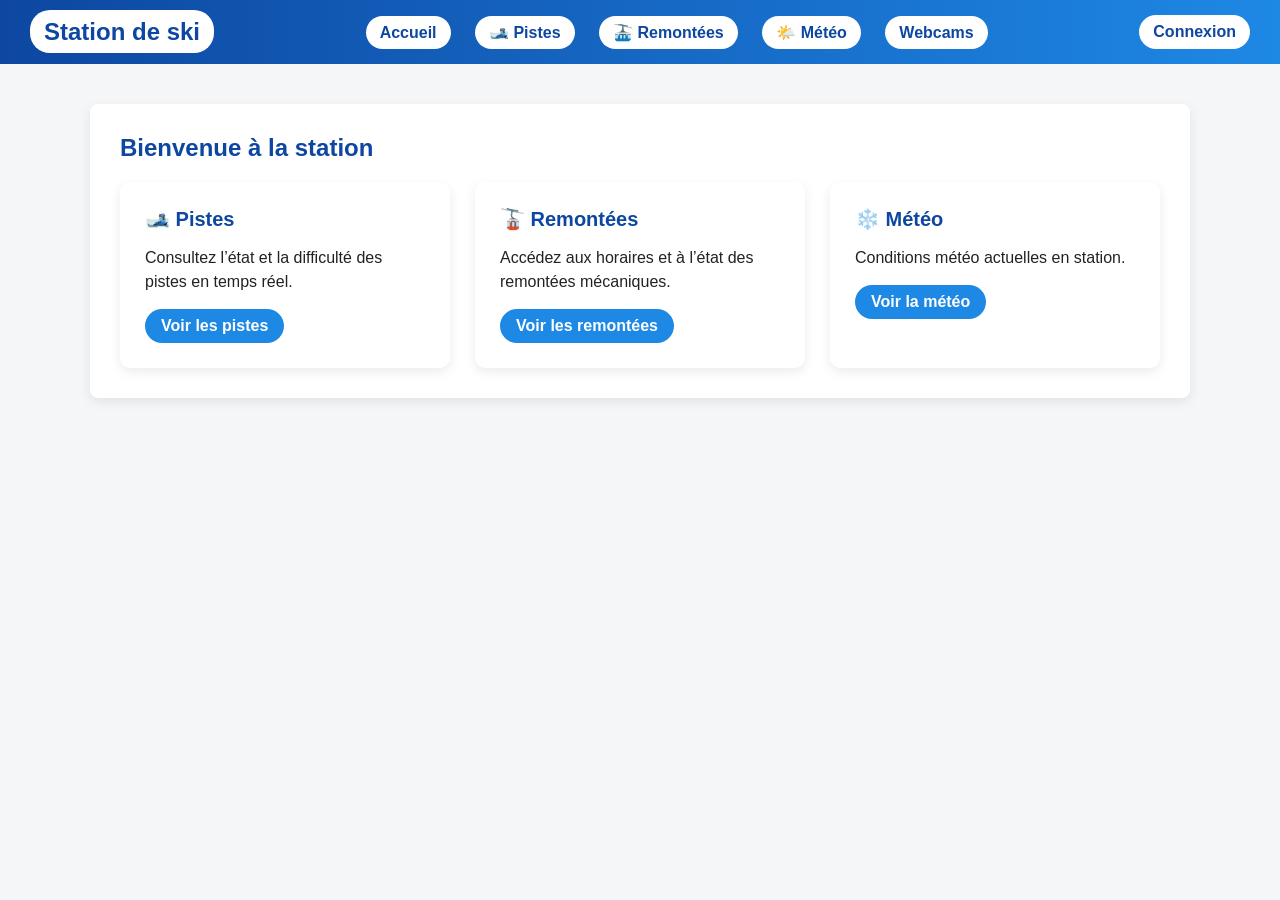
<file: VIALLET/WEB/V1.5/index.html>
<!DOCTYPE html>
<html lang="fr">
<head>
<meta charset="UTF-8">
<title>Station de ski</title>
<link rel="stylesheet" href="style.css">

<style>
.cards {
  display: grid;
  grid-template-columns: repeat(auto-fit, minmax(250px, 1fr));
  gap: 25px;
}

.card {
  background: white;
  padding: 25px;
  border-radius: 10px;
  box-shadow: 0 4px 12px rgba(0,0,0,0.08);
  display: flex;
  flex-direction: column;
  gap: 15px;
}

.card h3 {
  color: var(--bleu-fonce);
  font-size: 20px;
}

.card p {
  line-height: 1.5;
}

.card a {
  align-self: flex-start;
  background: var(--bleu);
  color: white;
  padding: 8px 16px;
  border-radius: 20px;
  text-decoration: none;
  font-weight: 600;
}

.card a:hover {
  background: var(--bleu-fonce);
}
</style>
</head>

<body>

<header>
<h1><a href="index.html" class="logo">Station de ski</a></h1>
  <nav>
    <a href="index.html">Accueil</a>
    <a href="pistes.php">🎿 Pistes</a>
    <a href="remontes.php">🚠 Remontées</a>
    <a href="meteo.php">🌤️ Météo</a>
    <a href="webcams.php">Webcams</a>
  </nav>
  <a href="login.php">Connexion</a>
</header>

<main>
  <h2>Bienvenue à la station</h2>

  <div class="cards">
    <div class="card">
      <h3>🎿 Pistes</h3>
      <p>Consultez l’état et la difficulté des pistes en temps réel.</p>
      <a href="pistes.html">Voir les pistes</a>
    </div>

    <div class="card">
      <h3>🚡 Remontées</h3>
      <p>Accédez aux horaires et à l’état des remontées mécaniques.</p>
      <a href="remontes.html">Voir les remontées</a>
    </div>

    <div class="card">
      <h3>❄️ Météo</h3>
      <p>Conditions météo actuelles en station.</p>
      <a href="meteo.html">Voir la météo</a>
    </div>
  </div>
</main>

</body>
</html>
</file>
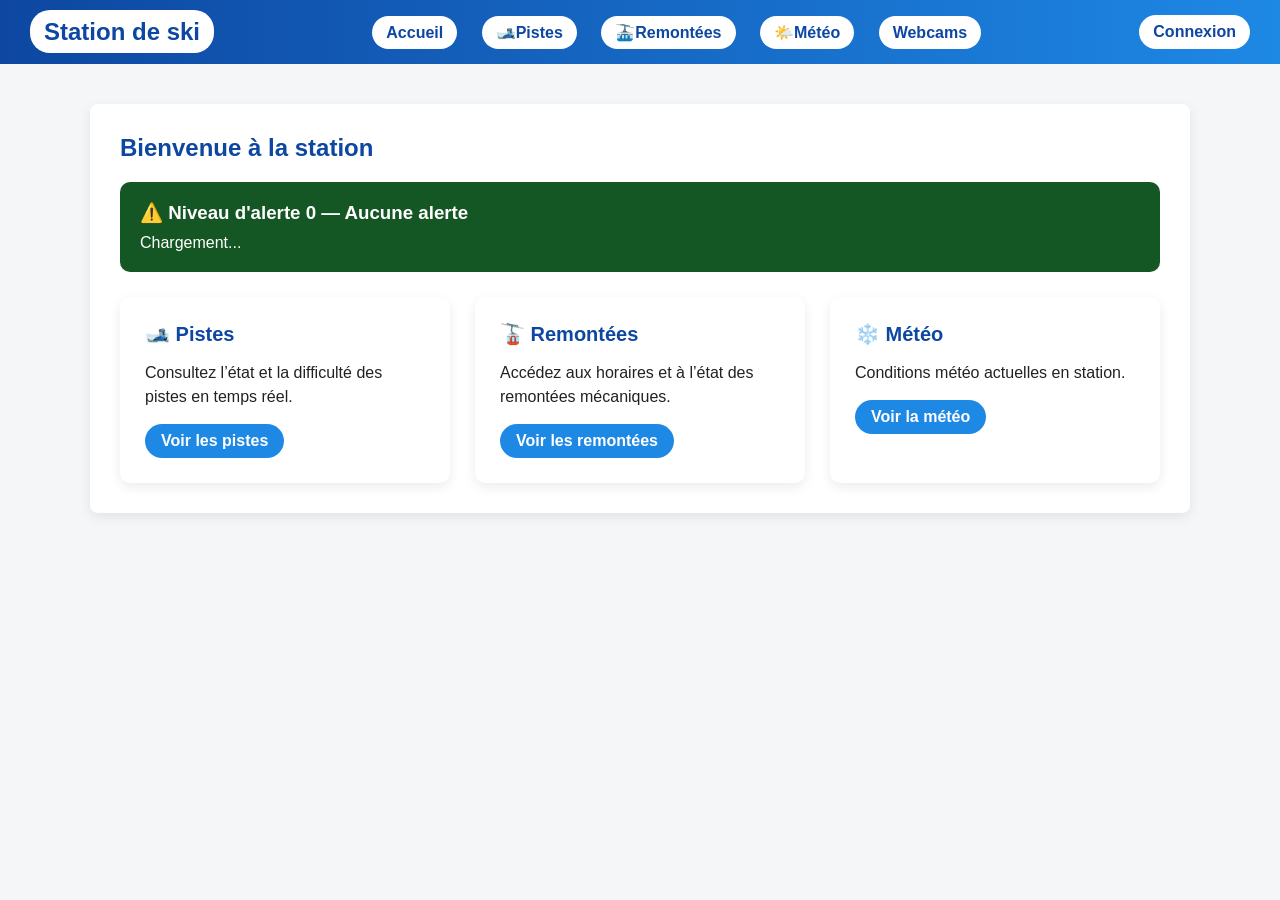
<file: VIALLET/WEB/V2/index.html>
<!DOCTYPE html>
<html lang="fr">
<head>
<meta charset="UTF-8">
<title>Station de ski</title>
<link rel="icon" type="image/x-icon" href="favicon.svg">
<link rel="stylesheet" href="page_accueil/style.css">
</head>
<body>

<header>
<h1><a href="index.html" class="logo">Station de ski</a></h1>
<nav>
<a href="index.html">Accueil</a>
<a href="/pistes/pistes.html">🎿Pistes</a>
<a href="/remontes/remontes.html">🚠Remontées</a>
<a href="/meteo/meteo.html">🌤️Météo</a>
<a href="/page_webcams/CameraIP.html">Webcams</a>
</nav>
<a href="page_login/connexion.php">Connexion</a>
</header>

<main>
<h2>Bienvenue à la station</h2>

<div id="alerte-box" class="alert-card alert-0">
    <h3>⚠️ Niveau d'alerte <span id="alerte-niveau">0 — Aucune alerte</span></h3>
    <p class="alert-message" id="alerte-message">Chargement...</p>
</div>

<div class="cards">
<div class="card">
<h3>🎿 Pistes</h3>
<p>Consultez l’état et la difficulté des pistes en temps réel.</p>
<a href="/pistes/pistes.html">Voir les pistes</a>
</div>

<div class="card">
<h3>🚡 Remontées</h3>
<p>Accédez aux horaires et à l’état des remontées mécaniques.</p>
<a href="/remontes/remontes.html">Voir les remontées</a>
</div>

<div class="card">
<h3>❄️ Météo</h3>
<p>Conditions météo actuelles en station.</p>
<a href="/meteo/meteo.html">Voir la météo</a>
</div>
</div>
</main>

<script src="page_accueil/alerte.js"></script>

</body>
</html>
</file>
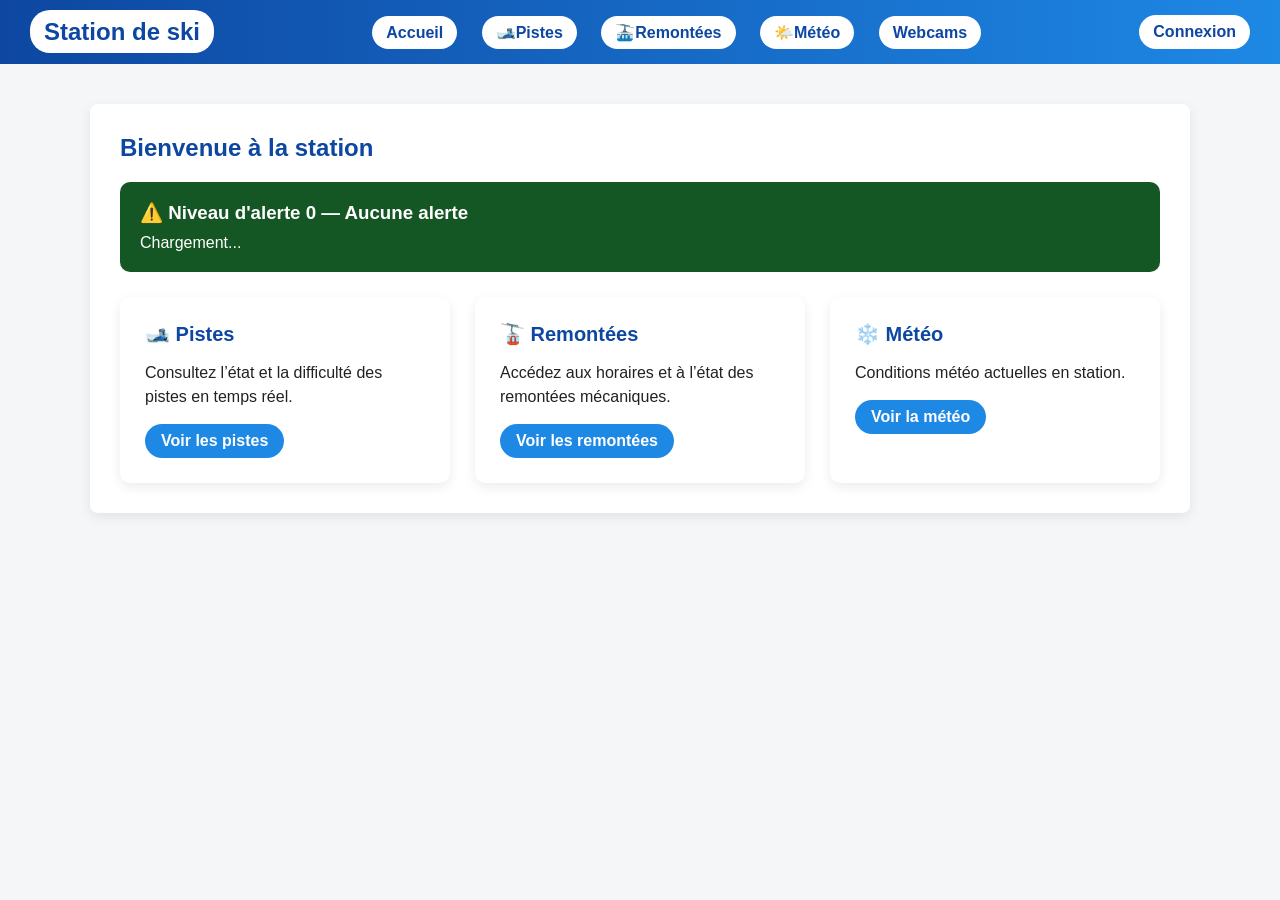
<file: VIALLET/WEB/V2/indx1.html>
<!DOCTYPE html>
<html lang="fr">
<head>
<meta charset="UTF-8">
<title>Station de ski</title>
<link rel="icon" type="image/x-icon" href="favicon.svg">
<link rel="stylesheet" href="page_accueil/style.css">
</head>
<body>

<header>
<h1><a href="indx1.html" class="logo">Station de ski</a></h1>
<nav>
<a href="indx1.html">Accueil</a>
<a href="/test/pistes/pistes.html">🎿Pistes</a>
<a href="/test/remontes/remontes.html">🚠Remontées</a>
<a href="/test/meteo/meteo.html">🌤️Météo</a>
<a href="/test/page_webcams/CameraIP.html">Webcams</a>
</nav>
<a href="page_login/connexion.php">Connexion</a>
</header>

<main>
<h2>Bienvenue à la station</h2>

<div id="alerte-box" class="alert-card alert-0">
    <h3>⚠️ Niveau d'alerte <span id="alerte-niveau">0 — Aucune alerte</span></h3>
    <p class="alert-message" id="alerte-message">Chargement...</p>
</div>

<div class="cards">
<div class="card">
<h3>🎿 Pistes</h3>
<p>Consultez l’état et la difficulté des pistes en temps réel.</p>
<a href="pistes.html">Voir les pistes</a>
</div>

<div class="card">
<h3>🚡 Remontées</h3>
<p>Accédez aux horaires et à l’état des remontées mécaniques.</p>
<a href="remontes.html">Voir les remontées</a>
</div>

<div class="card">
<h3>❄️ Météo</h3>
<p>Conditions météo actuelles en station.</p>
<a href="meteo.html">Voir la météo</a>
</div>
</div>
</main>

<script src="page_accueil/alerte.js"></script>

</body>
</html>
</file>
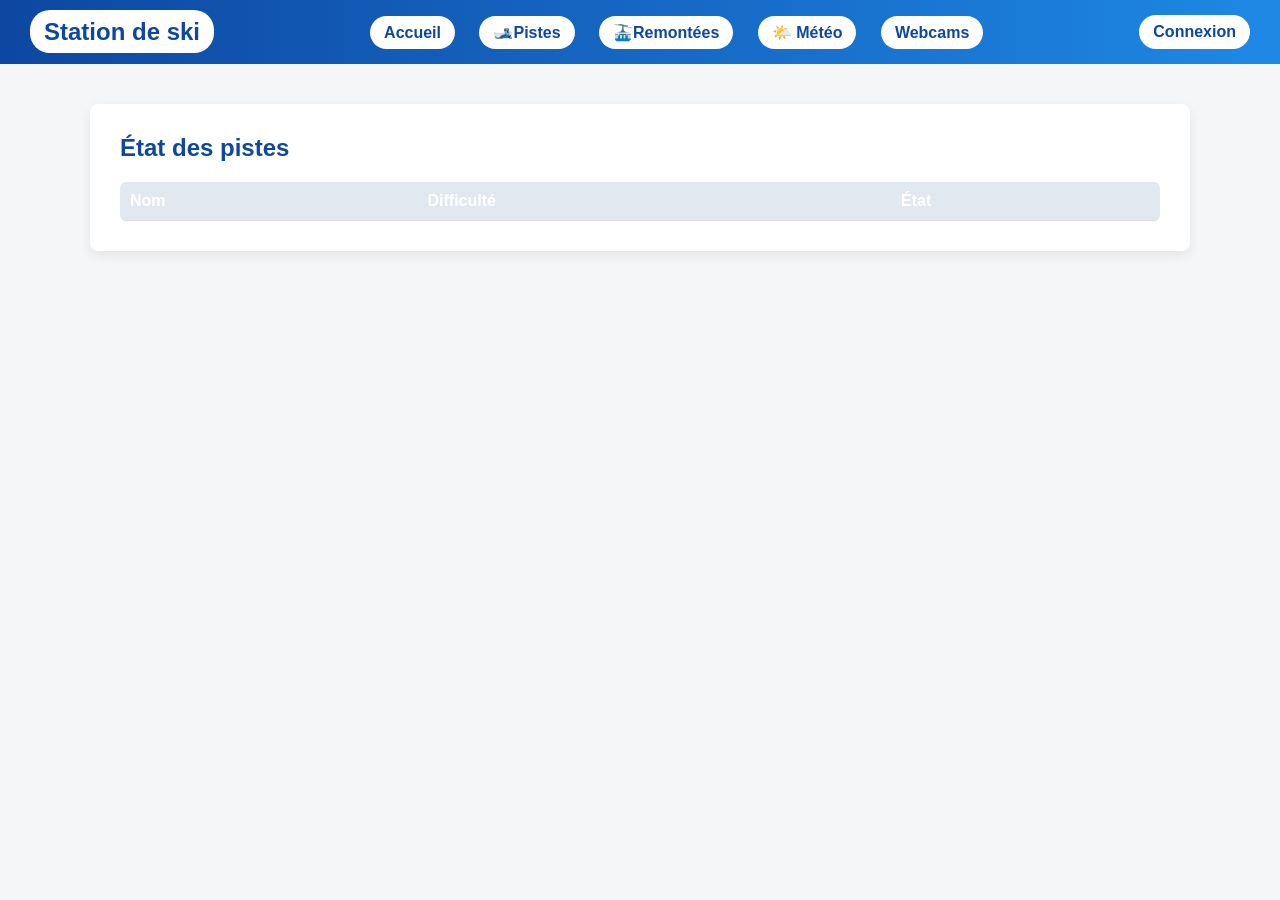
<file: VIALLET/WEB/V2.5/pistes/pistes.html>
<!DOCTYPE html>
<html lang="fr">
<head>
<meta charset="UTF-8">
<title>Pistes</title>
<link rel="icon" type="image/x-icon" href="favicon.svg">
<link rel="stylesheet" href="style.css">
<style>

</style>
</head>

<body>
<header>
  <h1><a href="../index.html" class="logo">Station de ski</a></h1>
  <nav>
    <a href="../index.html">Accueil</a>
    <a href="../pistes/pistes.html">🎿Pistes</a>
    <a href="../remontes/remontes.html">🚠Remontées</a>
    <a href="../meteo/meteo.html">🌤️ Météo</a>
    <a href="webcams.html">Webcams</a>
  </nav>
  <a href="../page_login/connexion.php">Connexion</a>
</header>

<main>
  <h2>État des pistes</h2>

  <table>
    <thead>
      <tr>
        <th>Nom</th>
        <th>Difficulté</th>
        <th>État</th>
      </tr>
    </thead>
    <tbody id="pistes-body">
      <!-- rempli dynamiquement par JS -->
    </tbody>
  </table>
</main>

<!-- JS externe -->
<script src="pistes.js"></script>
</body>
</html>
</file>
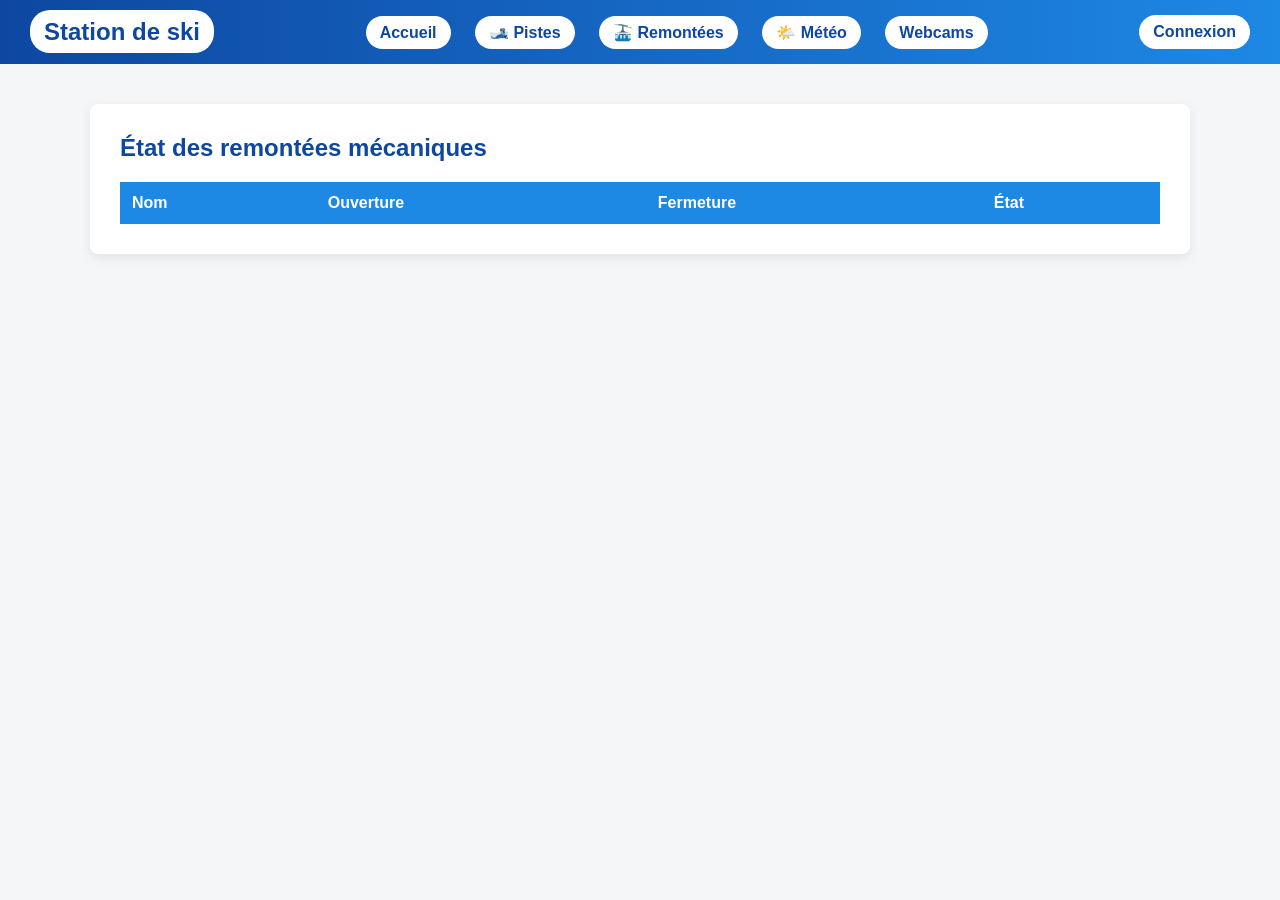
<file: VIALLET/WEB/V2.5/remontes/remontes.html>
<!DOCTYPE html>
<html lang="fr">
<head>
<meta charset="UTF-8">
<title>Remontées mécaniques</title>
<link rel="icon" type="image/x-icon" href="favicon.svg">
<link rel="stylesheet" href="style.css">
</head>

<body>
<header>
    <h1><a href="../index.html" class="logo">Station de ski</a></h1>
    <nav>
        <a href="../index.html">Accueil</a>
        <a href="../pistes/pistes.html">🎿 Pistes</a>
        <a href="remontes.html">🚠 Remontées</a>
        <a href="../meteo/meteo.html">🌤️ Météo</a>
        <a href="webcams.html">Webcams</a>
    </nav>
    <a href="../page_login/connexion.php">Connexion</a>
</header>
<main>
    <h2>État des remontées mécaniques</h2>
    <table>
        <thead>
            <tr>
                <th>Nom</th>
                <th>Ouverture</th>
                <th>Fermeture</th>
                <th>État</th>
            </tr>
        </thead>
        <tbody id="remontees-body">
            <!-- Rempli dynamiquement -->
        </tbody>
    </table>
</main>

<!-- Lien vers le JS externe -->
<script src="remontes.js"></script>
</body>
</html>
</file>
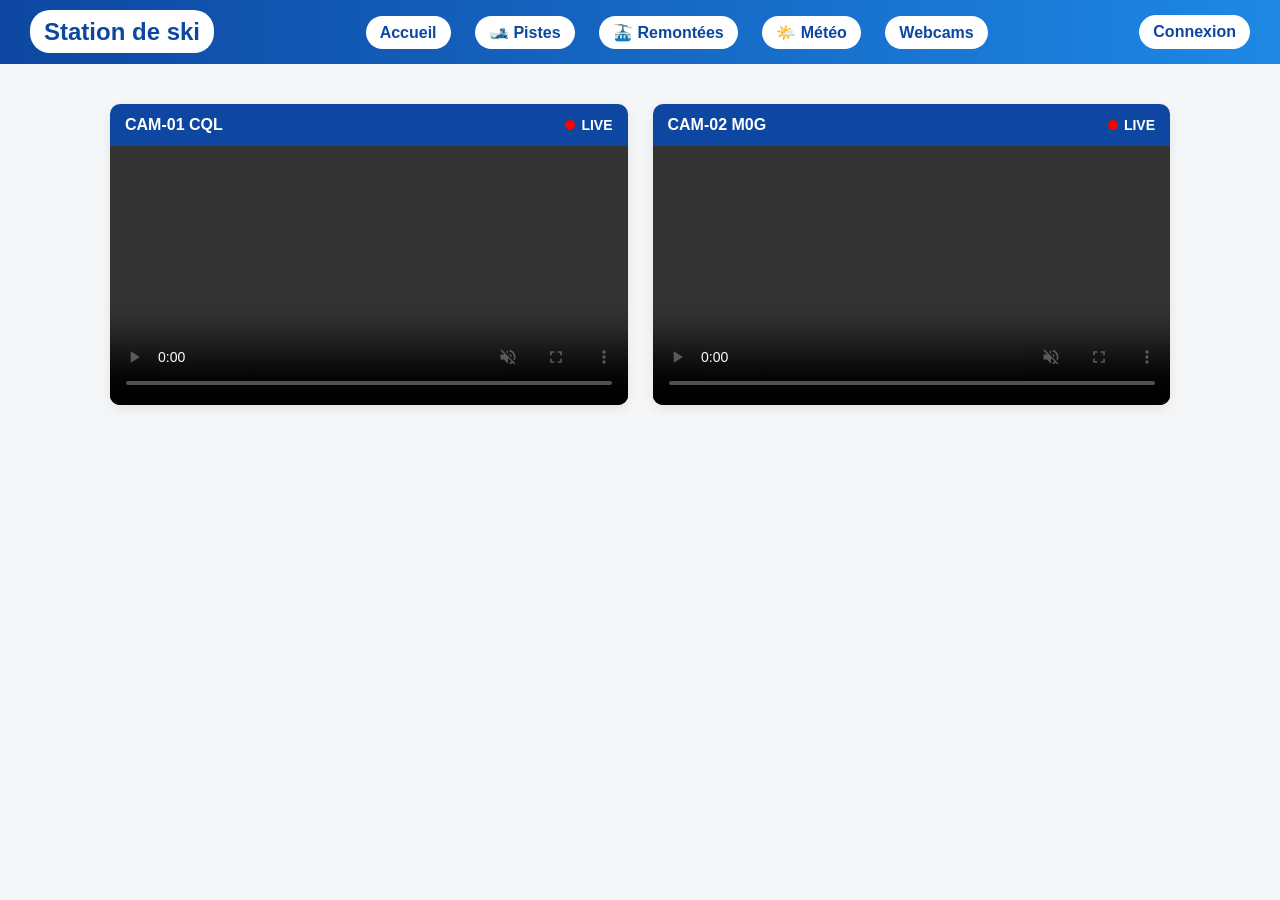
<file: VIALLET/WEB/V2/page_webcams/CameraIP.html>
<!DOCTYPE html>
<html lang="fr">
<head>
<meta charset="UTF-8">
<title>Camera IP</title>

<style>
/* DASHBOARD WEBCAMS */
.dashboard {
  max-width: 1100px;
  margin: 40px auto;
  display: grid;
  grid-template-columns: repeat(auto-fit, minmax(400px, 1fr));
  gap: 25px;
  padding: 0 20px;
}

/* CARTE CAMERA */
.camera-card {
  background: white;
  border-radius: 10px;
  box-shadow: 0 4px 12px rgba(0,0,0,0.08);
  overflow: hidden;
  display: flex;
  flex-direction: column;
}

/* HEADER DE CARTE */
.card-header {
  background: var(--bleu-fonce);
  color: white;
  padding: 12px 15px;
  display: flex;
  justify-content: space-between;
  align-items: center;
  font-weight: 600;
}

/* INDICATEUR LIVE */
.live-indicator {
  display: flex;
  align-items: center;
  gap: 6px;
  font-size: 14px;
}

.dot {
  width: 10px;
  height: 10px;
  background: red;
  border-radius: 50%;
  animation: blink 1s infinite;
}

/* Animation clignotement */
@keyframes blink {
  0% { opacity: 1; }
  50% { opacity: 0.3; }
  100% { opacity: 1; }
}

/* VIDEO */
video {
  width: 100%;
  height: auto;
  background: black;
}

/* RESPONSIVE */
@media (max-width: 800px) {
  .dashboard {
    grid-template-columns: 1fr;
  }
}

/* RESET SIMPLE */
* {
  margin: 0;
  padding: 0;
  box-sizing: border-box;
  font-family: "Segoe UI", Arial, sans-serif;
}

/* COULEURS STATION */
:root {
  --bleu: #1e88e5;
  --bleu-fonce: #0d47a1;
  --blanc: #ffffff;
  --gris: #f4f6f8;
  --texte: #222;
}

/* PAGE */
body {
  background: var(--gris);
  color: var(--texte);
}

/* HEADER */
header {
  background: linear-gradient(
    to right,
    var(--bleu-fonce),
    var(--bleu)
  );
  color: white;
  padding: 15px 30px;
  display: flex;
  align-items: center;
  justify-content: space-between;
}

header h1 {
  font-size: 24px;
  font-weight: 600;
}

/* MENU */
nav a {
  color: white;
  text-decoration: none;
  margin: 0 10px;
  font-weight: 500;
}

nav a:hover {
  text-decoration: underline;
}

/* BOUTON CONNEXION */
header a {
  background: white;
  color: var(--bleu-fonce);
  padding: 8px 14px;
  border-radius: 20px;
  text-decoration: none;
  font-weight: 600;
}

header a:hover {
  background: #e3f2fd;
}

/* CONTENU */
main {
  max-width: 1100px;
  margin: 40px auto;
  background: white;
  padding: 30px;
  border-radius: 8px;
  box-shadow: 0 4px 12px rgba(0,0,0,0.08);
}

h2 {
  margin-bottom: 20px;
  color: var(--bleu-fonce);
}

/* TABLEAUX */
table {
  width: 100%;
  border-collapse: collapse;
  margin-top: 20px;
}

th {
  background: var(--bleu);
  color: white;
  padding: 12px;
  text-align: left;
}

td {
  padding: 12px;
  border-bottom: 1px solid #ddd;
}

tr:hover {
  background: #f1f7ff;
}

/* FORMULAIRES */
form {
  margin: 10px 0;
}

input, select, button {
  padding: 8px;
  margin: 5px 0;
  border-radius: 4px;
  border: 1px solid #ccc;
}



button:hover {
  background: var(--bleu-fonce);
}

/* ADMIN */
hr {
  margin: 30px 0;
  border: none;
  border-top: 1px solid #ddd;
}

/* RESPONSIVE */
@media (max-width: 800px) {
  header {
    flex-direction: column;
    gap: 10px;
  }

  nav {
    display: flex;
    flex-wrap: wrap;
    justify-content: center;
  }

  main {
    margin: 20px;
  }
}


</style>
</head>
<body>
<header>
  <h1><a href="../indx1.html" class="logo">Station de ski</a></h1>
    <nav>
        <a href="../indx1.html">Accueil</a>
        <a href="../pistes/pistes.html">🎿 Pistes</a>
        <a href="../remontes/remontes.html">🚠 Remontées</a>
        <a href="../meteo/meteo.html">🌤️ Météo</a>
        <a href="../page_webcams/CameraIP.html">Webcams</a>
    </nav>
  <a href="../page_login/connexion.php">Connexion</a>
</header>
      
    </header>

    <div class="dashboard">
        
        <div class="camera-card">
            <div class="card-header">
                <span> CAM-01 CQL </span>
                <span class="live-indicator"><span class="dot"></span> LIVE </span>
            </div>
            
            <input type="hidden" id="url-cam1"
                value="http://192.168.3.3:8083/stream/27aec28e-6181-4753-9acd-0456a75f0289/channel/0/webrtc">
            
            <video id="video-cam1" autoplay muted playsinline controls></video>
        </div>

        <div class="camera-card">
            <div class="card-header">
                <span>CAM-02 M0G</span>
                <span class="live-indicator"><span class="dot"></span> LIVE </span>
            </div>

            <input type="hidden" id="url-cam2"
                value="http://192.168.3.3:8083/stream/c3215fb8-a341-4f5b-b09a-46890b956af2/channel/0/webrtc">

            <video id="video-cam2" autoplay muted playsinline controls></video>
        </div>

    </div>

    <script>
        setInterval(() => {
            const now = new Date();
            document.getElementById('date-display').innerText = now.toLocaleString();
        }, 1000);
    </script>

    <script src="CameraIP.js"></script>

</body>
</html>
</file>
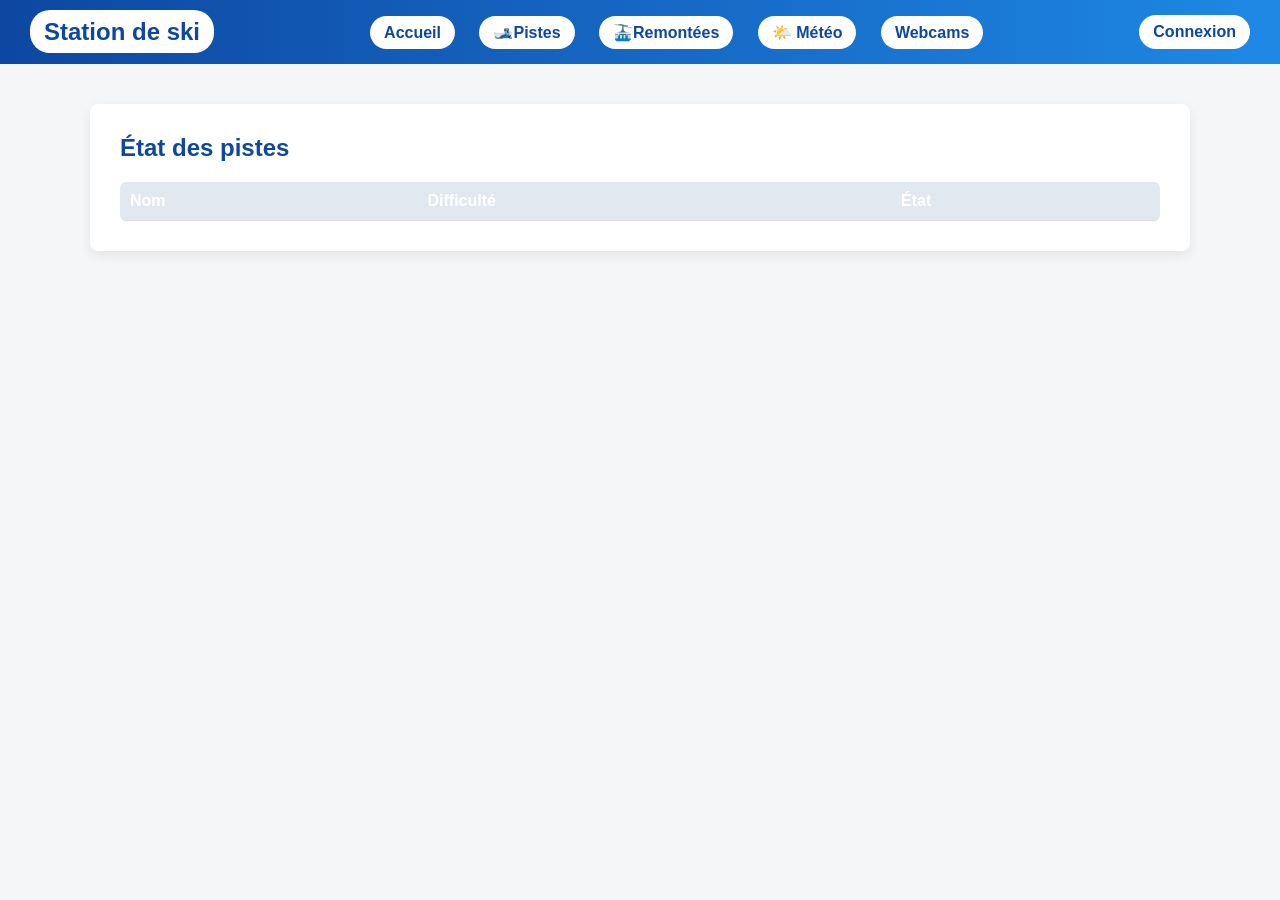
<file: VIALLET/WEB/V2/pistes/pistes.html>
<!DOCTYPE html>
<html lang="fr">
<head>
<meta charset="UTF-8">
<title>Pistes</title>
<link rel="icon" type="image/x-icon" href="favicon.svg">
<link rel="stylesheet" href="style.css">
<style>

</style>
</head>

<body>
<header>
  <h1><a href="../index.html" class="logo">Station de ski</a></h1>
  <nav>
    <a href="../index.html">Accueil</a>
    <a href="../pistes/pistes.html">🎿Pistes</a>
    <a href="../remontes/remontes.html">🚠Remontées</a>
    <a href="../meteo/meteo.html">🌤️ Météo</a>
    <a href="../page_webcams/CameraIP.html">Webcams</a>
  </nav>
  <a href="../page_login/connexion.php">Connexion</a>
</header>

<main>
  <h2>État des pistes</h2>

  <table>
    <thead>
      <tr>
        <th>Nom</th>
        <th>Difficulté</th>
        <th>État</th>
      </tr>
    </thead>
    <tbody id="pistes-body">
      <!-- rempli dynamiquement par JS -->
    </tbody>
  </table>
</main>

<!-- JS externe -->
<script src="pistes.js"></script>
</body>
</html>
</file>
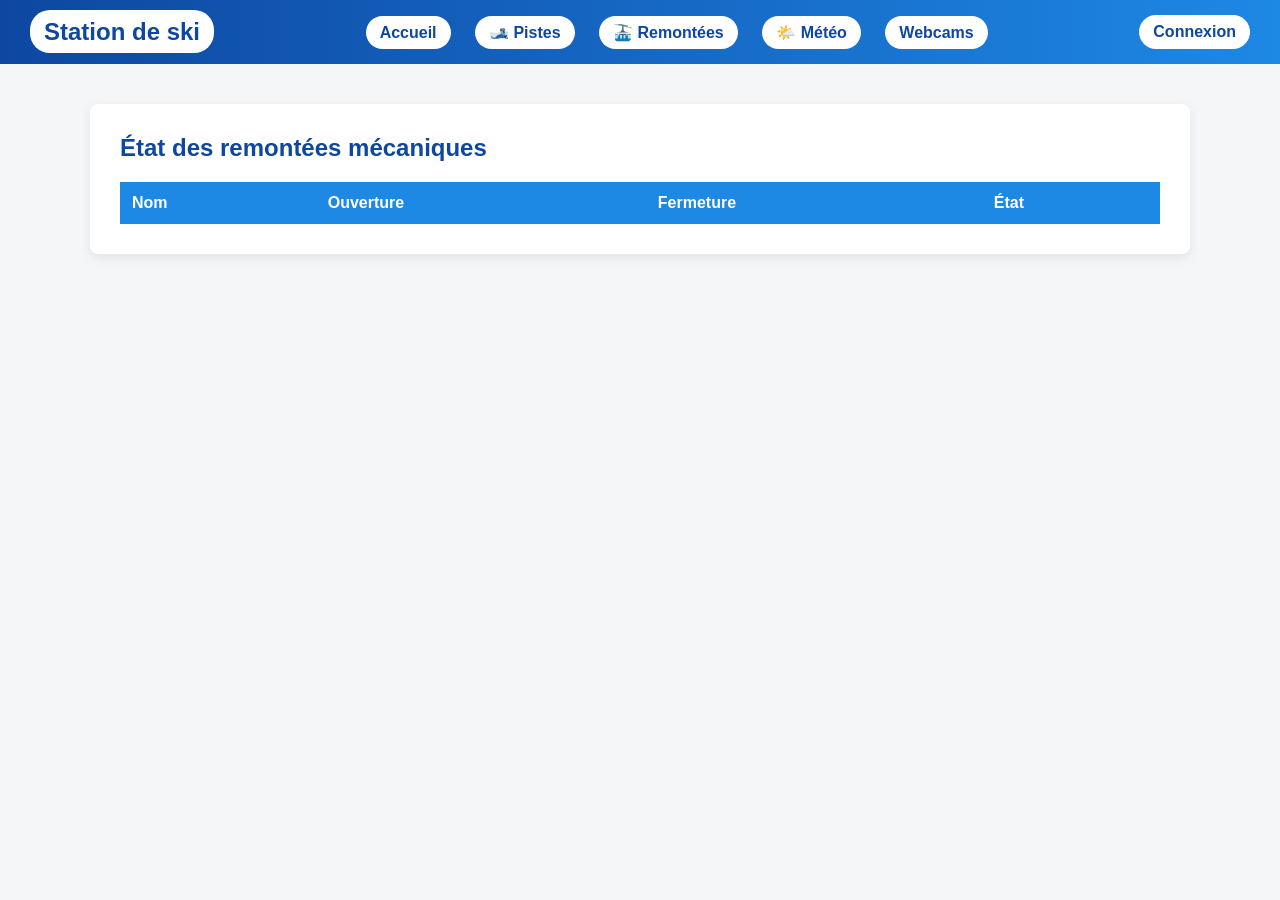
<file: VIALLET/WEB/V2/remontees/remontes.html>
<!DOCTYPE html>
<html lang="fr">
<head>
<meta charset="UTF-8">
<title>Remontées mécaniques</title>
<link rel="icon" type="image/x-icon" href="favicon.svg">
<link rel="stylesheet" href="style.css">
</head>

<body>
<header>
    <h1><a href="../index.html" class="logo">Station de ski</a></h1>
    <nav>
        <a href="../index.html">Accueil</a>
        <a href="../pistes/pistes.html">🎿 Pistes</a>
        <a href="remontes.html">🚠 Remontées</a>
        <a href="../meteo/meteo.html">🌤️ Météo</a>
        <a href="../page_webcams/CameraIP.html">Webcams</a>
    </nav>
    <a href="../page_login/connexion.php">Connexion</a>
</header>
<main>
    <h2>État des remontées mécaniques</h2>
    <table>
        <thead>
            <tr>
                <th>Nom</th>
                <th>Ouverture</th>
                <th>Fermeture</th>
                <th>État</th>
            </tr>
        </thead>
        <tbody id="remontees-body">
            <!-- Rempli dynamiquement -->
        </tbody>
    </table>
</main>

<!-- Lien vers le JS externe -->
<script src="remontes.js"></script>
</body>
</html>
</file>
<file: VIALLET/WEB/V1.5/style.css>
/* RESET SIMPLE */
* {
  margin: 0;
  padding: 0;
  box-sizing: border-box;
  font-family: "Segoe UI", Arial, sans-serif;
}

/* COULEURS STATION */
:root {
  --bleu: #1e88e5;
  --bleu-fonce: #0d47a1;
  --blanc: #ffffff;
  --gris: #f4f6f8;
  --texte: #222;
}

/* PAGE */
body {
  background: var(--gris);
  color: var(--texte);
}

/* HEADER */
header {
  background: linear-gradient(
    to right,
    var(--bleu-fonce),
    var(--bleu)
  );
  color: white;
  padding: 15px 30px;
  display: flex;
  align-items: center;
  justify-content: space-between;
}

header h1 {
  font-size: 24px;
  font-weight: 600;
}

/* MENU */
nav a {
  color: white;
  text-decoration: none;
  margin: 0 10px;
  font-weight: 500;
}

nav a:hover {
  text-decoration: underline;
}

/* BOUTON CONNEXION */
header a {
  background: white;
  color: var(--bleu-fonce);
  padding: 8px 14px;
  border-radius: 20px;
  text-decoration: none;
  font-weight: 600;
}

header a:hover {
  background: #e3f2fd;
}

/* CONTENU */
main {
  max-width: 1100px;
  margin: 40px auto;
  background: white;
  padding: 30px;
  border-radius: 8px;
  box-shadow: 0 4px 12px rgba(0,0,0,0.08);
}

h2 {
  margin-bottom: 20px;
  color: var(--bleu-fonce);
}

/* TABLEAUX */
table {
  width: 100%;
  border-collapse: collapse;
  margin-top: 20px;
}

th {
  background: var(--bleu);
  color: white;
  padding: 12px;
  text-align: left;
}

td {
  padding: 12px;
  border-bottom: 1px solid #ddd;
}

tr:hover {
  background: #f1f7ff;
}

/* FORMULAIRES */
form {
  margin: 10px 0;
}

input, select, button {
  padding: 8px;
  margin: 5px 0;
  border-radius: 4px;
  border: 1px solid #ccc;
}

button {
  background: var(--bleu);
  color: white;
  border: none;
  cursor: pointer;
}

button:hover {
  background: var(--bleu-fonce);
}

/* LISTES METEO */
ul {
  list-style: none;
}

ul li {
  padding: 10px;
  background: #e3f2fd;
  margin-bottom: 8px;
  border-radius: 6px;
  font-weight: 500;
}

/* ADMIN */
hr {
  margin: 30px 0;
  border: none;
  border-top: 1px solid #ddd;
}

/* RESPONSIVE */
@media (max-width: 800px) {
  header {
    flex-direction: column;
    gap: 10px;
  }

  nav {
    display: flex;
    flex-wrap: wrap;
    justify-content: center;
  }

  main {
    margin: 20px;
  }
}

ul li {
  padding: 10px;
  background: #e3f2fd;
  margin-bottom: 8px;
  border-radius: 6px;
  font-weight: 500;
}

/* CARTES ACCUEIL */
.cards {
  display: grid;
  grid-template-columns: repeat(auto-fit, minmax(250px, 1fr));
  gap: 25px; /* espace ENTRE les cartes */
}

.card {
  background: white;
  padding: 25px;
  border-radius: 10px;
  box-shadow: 0 4px 12px rgba(0,0,0,0.08);

  /* espace ENTRE les éléments internes */
  display: flex;
  flex-direction: column;
  gap: 15px;
}

.card h3 {
  color: var(--bleu-fonce);
  font-size: 20px;
}

.card p {
  line-height: 1.5;
}

.card a {
  align-self: flex-start;
  background: var(--bleu);
  color: white;
  padding: 8px 16px;
  border-radius: 20px;
  text-decoration: none;
  font-weight: 600;
}

.card a:hover {
  background: var(--bleu-fonce);
}
</file>
<file: VIALLET/WEB/V2/page_accueil/style.css>
/* RESET SIMPLE */
* {
  margin: 0;
  padding: 0;
  box-sizing: border-box;
  font-family: "Segoe UI", Arial, sans-serif;
}

/* COULEURS STATION */
:root {
  --bleu: #1e88e5;
  --bleu-fonce: #0d47a1;
  --blanc: #ffffff;
  --gris: #f4f6f8;
  --texte: #222;
}

/* PAGE */
body {
  background: var(--gris);
  color: var(--texte);
}

/* HEADER */
header {
  background: linear-gradient(
    to right,
    var(--bleu-fonce),
    var(--bleu)
  );
  color: white;
  padding: 15px 30px;
  display: flex;
  align-items: center;
  justify-content: space-between;
}

header h1 {
  font-size: 24px;
  font-weight: 600;
}

/* MENU */
nav a {
  color: white;
  text-decoration: none;
  margin: 0 10px;
  font-weight: 500;
}

nav a:hover {
  text-decoration: underline;
}

/* BOUTON CONNEXION */
header a {
  background: white;
  color: var(--bleu-fonce);
  padding: 8px 14px;
  border-radius: 20px;
  text-decoration: none;
  font-weight: 600;
}

header a:hover {
  background: #e3f2fd;
}

/* CONTENU */
main {
  max-width: 1100px;
  margin: 40px auto;
  background: white;
  padding: 30px;
  border-radius: 8px;
  box-shadow: 0 4px 12px rgba(0,0,0,0.08);
}

h2 {
  margin-bottom: 20px;
  color: var(--bleu-fonce);
}

/* TABLEAUX */
table {
  width: 100%;
  border-collapse: collapse;
  margin-top: 20px;
}

th {
  background: var(--bleu);
  color: white;
  padding: 12px;
  text-align: left;
}

td {
  padding: 12px;
  border-bottom: 1px solid #ddd;
}

tr:hover {
  background: #f1f7ff;
}

/* FORMULAIRES */
form {
  margin: 10px 0;
}

input, select, button {
  padding: 8px;
  margin: 5px 0;
  border-radius: 4px;
  border: 1px solid #ccc;
}

button {
  background: var(--bleu);
  color: white;
  border: none;
  cursor: pointer;
}

button:hover {
  background: var(--bleu-fonce);
}

/* LISTES METEO */
ul {
  list-style: none;
}

ul li {
  padding: 10px;
  background: #e3f2fd;
  margin-bottom: 8px;
  border-radius: 6px;
  font-weight: 500;
}

/* ADMIN */
hr {
  margin: 30px 0;
  border: none;
  border-top: 1px solid #ddd;
}

/* RESPONSIVE */
@media (max-width: 800px) {
  header {
    flex-direction: column;
    gap: 10px;
  }

  nav {
    display: flex;
    flex-wrap: wrap;
    justify-content: center;
  }

  main {
    margin: 20px;
  }
}

ul li {
  padding: 10px;
  background: #e3f2fd;
  margin-bottom: 8px;
  border-radius: 6px;
  font-weight: 500;
}

/* CARTES ACCUEIL */
.cards {
  display: grid;
  grid-template-columns: repeat(auto-fit, minmax(250px, 1fr));
  gap: 25px; /* espace ENTRE les cartes */
}

.card {
  background: white;
  padding: 25px;
  border-radius: 10px;
  box-shadow: 0 4px 12px rgba(0,0,0,0.08);

  /* espace ENTRE les éléments internes */
  display: flex;
  flex-direction: column;
  gap: 15px;
}

.card h3 {
  color: var(--bleu-fonce);
  font-size: 20px;
}

.card p {
  line-height: 1.5;
}

.card a {
  align-self: flex-start;
  background: var(--bleu);
  color: white;
  padding: 8px 16px;
  border-radius: 20px;
  text-decoration: none;
  font-weight: 600;
}

.card a:hover {
  background: var(--bleu-fonce);
}


.cards {
  display: grid;
  grid-template-columns: repeat(auto-fit, minmax(250px, 1fr));
  gap: 25px;
}

.card {
  background: white;
  padding: 25px;
  border-radius: 10px;
  box-shadow: 0 4px 12px rgba(0,0,0,0.08);
  display: flex;
  flex-direction: column;
  gap: 15px;
}

.card h3 { color: var(--bleu-fonce); font-size: 20px; }
.card p { line-height: 1.5; }
.card a {
  align-self: flex-start;
  background: var(--bleu);
  color: white;
  padding: 8px 16px;
  border-radius: 20px;
  text-decoration: none;
  font-weight: 600;
}
.card a:hover { background: var(--bleu-fonce); }

.alert-card {
  padding: 20px;
  border-radius: 10px;
  margin-bottom: 25px;
  color: #fff;
  font-weight: bold;
}

/* Couleurs selon le niveau d'alerte */
.alert-0 { background-color: #155724; color: #ffffff; }
.alert-1 { background-color: #d4edda; color: #155724; }
.alert-2 { background-color: #fff3cd; color: #856404; }
.alert-3 { background-color: #f8d7da; color: #721c24; }

.alert-card h3 { margin-bottom: 10px; }
.alert-message { font-weight: normal; }
</file>
<file: VIALLET/WEB/V2.5/pistes/style.css>
table {
    width: 100%;
    border-collapse: collapse;
    background: white;
    border-radius: 6px;
    overflow: hidden;
}
th, td {
    padding: 10px;
    text-align: left;
    border-bottom: 1px solid #ddd;
}
th {
    background: #e2e8f0;
}

/* Badge pour difficulté avec fond coloré */
.badge {
    padding: 5px 12px;
    border-radius: 20px;
    font-weight: bold;
    color: white;
    font-size: 14px;
    display: inline-block;
}

/* Couleurs des difficultés */
.diff-verte { background: #2e7d32; }
.diff-bleue { background: #1565c0; }
.diff-rouge { background: #c62828; }
.diff-noire { background: #000000; color: #fff; }

/* Couleurs des états */
.status-ouvert { color: green; font-weight: bold; }
.status-ferme { color: red; font-weight: bold; }


/* RESET SIMPLE */
* {
  margin: 0;
  padding: 0;
  box-sizing: border-box;
  font-family: "Segoe UI", Arial, sans-serif;
}

/* COULEURS STATION */
:root {
  --bleu: #1e88e5;
  --bleu-fonce: #0d47a1;
  --blanc: #ffffff;
  --gris: #f4f6f8;
  --texte: #222;
}

/* PAGE */
body {
  background: var(--gris);
  color: var(--texte);
}

/* HEADER */
header {
  background: linear-gradient(
    to right,
    var(--bleu-fonce),
    var(--bleu)
  );
  color: white;
  padding: 15px 30px;
  display: flex;
  align-items: center;
  justify-content: space-between;
}

header h1 {
  font-size: 24px;
  font-weight: 600;
}

/* MENU */
nav a {
  color: white;
  text-decoration: none;
  margin: 0 10px;
  font-weight: 500;
}

nav a:hover {
  text-decoration: underline;
}

/* BOUTON CONNEXION */
header a {
  background: white;
  color: var(--bleu-fonce);
  padding: 8px 14px;
  border-radius: 20px;
  text-decoration: none;
  font-weight: 600;
}

header a:hover {
  background: #e3f2fd;
}

/* CONTENU */
main {
  max-width: 1100px;
  margin: 40px auto;
  background: white;
  padding: 30px;
  border-radius: 8px;
  box-shadow: 0 4px 12px rgba(0,0,0,0.08);
}

h2 {
  margin-bottom: 20px;
  color: var(--bleu-fonce);
}

/* TABLEAUX */
table {
  width: 100%;
  border-collapse: collapse;
  margin-top: 20px;
}

th {
  background: var(--bleu);
  color: white;
  padding: 12px;
  text-align: left;
}

td {
  padding: 12px;
  border-bottom: 1px solid #ddd;
}

tr:hover {
  background: #f1f7ff;
}

/* FORMULAIRES */
form {
  margin: 10px 0;
}

input, select, button {
  padding: 8px;
  margin: 5px 0;
  border-radius: 4px;
  border: 1px solid #ccc;
}

button {
  background: var(--bleu);
  color: white;
  border: none;
  cursor: pointer;
}

button:hover {
  background: var(--bleu-fonce);
}

/* LISTES METEO */
ul {
  list-style: none;
}

ul li {
  padding: 10px;
  background: #e3f2fd;
  margin-bottom: 8px;
  border-radius: 6px;
  font-weight: 500;
}

/* ADMIN */
hr {
  margin: 30px 0;
  border: none;
  border-top: 1px solid #ddd;
}

/* RESPONSIVE */
@media (max-width: 800px) {
  header {
    flex-direction: column;
    gap: 10px;
  }

  nav {
    display: flex;
    flex-wrap: wrap;
    justify-content: center;
  }

  main {
    margin: 20px;
  }
}

ul li {
  padding: 10px;
  background: #e3f2fd;
  margin-bottom: 8px;
  border-radius: 6px;
  font-weight: 500;
}

/* CARTES ACCUEIL */
.cards {
  display: grid;
  grid-template-columns: repeat(auto-fit, minmax(250px, 1fr));
  gap: 25px; /* espace ENTRE les cartes */
}

.card {
  background: white;
  padding: 25px;
  border-radius: 10px;
  box-shadow: 0 4px 12px rgba(0,0,0,0.08);

  /* espace ENTRE les éléments internes */
  display: flex;
  flex-direction: column;
  gap: 15px;
}

.card h3 {
  color: var(--bleu-fonce);
  font-size: 20px;
}

.card p {
  line-height: 1.5;
}

.card a {
  align-self: flex-start;
  background: var(--bleu);
  color: white;
  padding: 8px 16px;
  border-radius: 20px;
  text-decoration: none;
  font-weight: 600;
}

.card a:hover {
  background: var(--bleu-fonce);
}


table {
    width: 100%;
    border-collapse: collapse;
    background: white;
    border-radius: 6px;
    overflow: hidden;
}
th, td {
    padding: 10px;
    text-align: left;
    border-bottom: 1px solid #ddd;
}
th {
    background: #e2e8f0;
}

/* Badge pour difficulté avec fond coloré */
.badge {
    padding: 5px 12px;
    border-radius: 20px;
    font-weight: bold;
    color: white;
    font-size: 14px;
    display: inline-block;
}

/* Couleurs des difficultés */
.diff-verte { background: #2e7d32; }
.diff-bleue { background: #1565c0; }
.diff-rouge { background: #c62828; }
.diff-noire { background: #000000; color: #fff; }

/* Couleurs des états */
.status-ouvert { color: green; font-weight: bold; }
.status-ferme { color: red; font-weight: bold; }
</file>
<file: VIALLET/WEB/V2.5/remontes/style.css>
/* RESET SIMPLE */
* {
  margin: 0;
  padding: 0;
  box-sizing: border-box;
  font-family: "Segoe UI", Arial, sans-serif;
}

/* COULEURS STATION */
:root {
  --bleu: #1e88e5;
  --bleu-fonce: #0d47a1;
  --blanc: #ffffff;
  --gris: #f4f6f8;
  --texte: #222;
}

/* PAGE */
body {
  background: var(--gris);
  color: var(--texte);
}

/* HEADER */
header {
  background: linear-gradient(
    to right,
    var(--bleu-fonce),
    var(--bleu)
  );
  color: white;
  padding: 15px 30px;
  display: flex;
  align-items: center;
  justify-content: space-between;
}

header h1 {
  font-size: 24px;
  font-weight: 600;
}

/* MENU */
nav a {
  color: white;
  text-decoration: none;
  margin: 0 10px;
  font-weight: 500;
}

nav a:hover {
  text-decoration: underline;
}

/* BOUTON CONNEXION */
header a {
  background: white;
  color: var(--bleu-fonce);
  padding: 8px 14px;
  border-radius: 20px;
  text-decoration: none;
  font-weight: 600;
}

header a:hover {
  background: #e3f2fd;
}

/* CONTENU */
main {
  max-width: 1100px;
  margin: 40px auto;
  background: white;
  padding: 30px;
  border-radius: 8px;
  box-shadow: 0 4px 12px rgba(0,0,0,0.08);
}

h2 {
  margin-bottom: 20px;
  color: var(--bleu-fonce);
}

/* TABLEAUX */
table {
  width: 100%;
  border-collapse: collapse;
  margin-top: 20px;
}

th {
  background: var(--bleu);
  color: white;
  padding: 12px;
  text-align: left;
}

td {
  padding: 12px;
  border-bottom: 1px solid #ddd;
}

tr:hover {
  background: #f1f7ff;
}

/* FORMULAIRES */
form {
  margin: 10px 0;
}

input, select, button {
  padding: 8px;
  margin: 5px 0;
  border-radius: 4px;
  border: 1px solid #ccc;
}

button {
  background: var(--bleu);
  color: white;
  border: none;
  cursor: pointer;
}

button:hover {
  background: var(--bleu-fonce);
}

/* LISTES METEO */
ul {
  list-style: none;
}

ul li {
  padding: 10px;
  background: #e3f2fd;
  margin-bottom: 8px;
  border-radius: 6px;
  font-weight: 500;
}

/* ADMIN */
hr {
  margin: 30px 0;
  border: none;
  border-top: 1px solid #ddd;
}

/* RESPONSIVE */
@media (max-width: 800px) {
  header {
    flex-direction: column;
    gap: 10px;
  }

  nav {
    display: flex;
    flex-wrap: wrap;
    justify-content: center;
  }

  main {
    margin: 20px;
  }
}

ul li {
  padding: 10px;
  background: #e3f2fd;
  margin-bottom: 8px;
  border-radius: 6px;
  font-weight: 500;
}

/* CARTES ACCUEIL */
.cards {
  display: grid;
  grid-template-columns: repeat(auto-fit, minmax(250px, 1fr));
  gap: 25px; /* espace ENTRE les cartes */
}

.card {
  background: white;
  padding: 25px;
  border-radius: 10px;
  box-shadow: 0 4px 12px rgba(0,0,0,0.08);

  /* espace ENTRE les éléments internes */
  display: flex;
  flex-direction: column;
  gap: 15px;
}

.card h3 {
  color: var(--bleu-fonce);
  font-size: 20px;
}

.card p {
  line-height: 1.5;
}

.card a {
  align-self: flex-start;
  background: var(--bleu);
  color: white;
  padding: 8px 16px;
  border-radius: 20px;
  text-decoration: none;
  font-weight: 600;
}

.card a:hover {
  background: var(--bleu-fonce);
}
</file>
<file: VIALLET/WEB/V2/pistes/style.css>
table {
    width: 100%;
    border-collapse: collapse;
    background: white;
    border-radius: 6px;
    overflow: hidden;
}
th, td {
    padding: 10px;
    text-align: left;
    border-bottom: 1px solid #ddd;
}
th {
    background: #e2e8f0;
}

/* Badge pour difficulté avec fond coloré */
.badge {
    padding: 5px 12px;
    border-radius: 20px;
    font-weight: bold;
    color: white;
    font-size: 14px;
    display: inline-block;
}

/* Couleurs des difficultés */
.diff-verte { background: #2e7d32; }
.diff-bleue { background: #1565c0; }
.diff-rouge { background: #c62828; }
.diff-noire { background: #000000; color: #fff; }

/* Couleurs des états */
.status-ouvert { color: green; font-weight: bold; }
.status-ferme { color: red; font-weight: bold; }


/* RESET SIMPLE */
* {
  margin: 0;
  padding: 0;
  box-sizing: border-box;
  font-family: "Segoe UI", Arial, sans-serif;
}

/* COULEURS STATION */
:root {
  --bleu: #1e88e5;
  --bleu-fonce: #0d47a1;
  --blanc: #ffffff;
  --gris: #f4f6f8;
  --texte: #222;
}

/* PAGE */
body {
  background: var(--gris);
  color: var(--texte);
}

/* HEADER */
header {
  background: linear-gradient(
    to right,
    var(--bleu-fonce),
    var(--bleu)
  );
  color: white;
  padding: 15px 30px;
  display: flex;
  align-items: center;
  justify-content: space-between;
}

header h1 {
  font-size: 24px;
  font-weight: 600;
}

/* MENU */
nav a {
  color: white;
  text-decoration: none;
  margin: 0 10px;
  font-weight: 500;
}

nav a:hover {
  text-decoration: underline;
}

/* BOUTON CONNEXION */
header a {
  background: white;
  color: var(--bleu-fonce);
  padding: 8px 14px;
  border-radius: 20px;
  text-decoration: none;
  font-weight: 600;
}

header a:hover {
  background: #e3f2fd;
}

/* CONTENU */
main {
  max-width: 1100px;
  margin: 40px auto;
  background: white;
  padding: 30px;
  border-radius: 8px;
  box-shadow: 0 4px 12px rgba(0,0,0,0.08);
}

h2 {
  margin-bottom: 20px;
  color: var(--bleu-fonce);
}

/* TABLEAUX */
table {
  width: 100%;
  border-collapse: collapse;
  margin-top: 20px;
}

th {
  background: var(--bleu);
  color: white;
  padding: 12px;
  text-align: left;
}

td {
  padding: 12px;
  border-bottom: 1px solid #ddd;
}

tr:hover {
  background: #f1f7ff;
}

/* FORMULAIRES */
form {
  margin: 10px 0;
}

input, select, button {
  padding: 8px;
  margin: 5px 0;
  border-radius: 4px;
  border: 1px solid #ccc;
}

button {
  background: var(--bleu);
  color: white;
  border: none;
  cursor: pointer;
}

button:hover {
  background: var(--bleu-fonce);
}

/* LISTES METEO */
ul {
  list-style: none;
}

ul li {
  padding: 10px;
  background: #e3f2fd;
  margin-bottom: 8px;
  border-radius: 6px;
  font-weight: 500;
}

/* ADMIN */
hr {
  margin: 30px 0;
  border: none;
  border-top: 1px solid #ddd;
}

/* RESPONSIVE */
@media (max-width: 800px) {
  header {
    flex-direction: column;
    gap: 10px;
  }

  nav {
    display: flex;
    flex-wrap: wrap;
    justify-content: center;
  }

  main {
    margin: 20px;
  }
}

ul li {
  padding: 10px;
  background: #e3f2fd;
  margin-bottom: 8px;
  border-radius: 6px;
  font-weight: 500;
}

/* CARTES ACCUEIL */
.cards {
  display: grid;
  grid-template-columns: repeat(auto-fit, minmax(250px, 1fr));
  gap: 25px; /* espace ENTRE les cartes */
}

.card {
  background: white;
  padding: 25px;
  border-radius: 10px;
  box-shadow: 0 4px 12px rgba(0,0,0,0.08);

  /* espace ENTRE les éléments internes */
  display: flex;
  flex-direction: column;
  gap: 15px;
}

.card h3 {
  color: var(--bleu-fonce);
  font-size: 20px;
}

.card p {
  line-height: 1.5;
}

.card a {
  align-self: flex-start;
  background: var(--bleu);
  color: white;
  padding: 8px 16px;
  border-radius: 20px;
  text-decoration: none;
  font-weight: 600;
}

.card a:hover {
  background: var(--bleu-fonce);
}


table {
    width: 100%;
    border-collapse: collapse;
    background: white;
    border-radius: 6px;
    overflow: hidden;
}
th, td {
    padding: 10px;
    text-align: left;
    border-bottom: 1px solid #ddd;
}
th {
    background: #e2e8f0;
}

/* Badge pour difficulté avec fond coloré */
.badge {
    padding: 5px 12px;
    border-radius: 20px;
    font-weight: bold;
    color: white;
    font-size: 14px;
    display: inline-block;
}

/* Couleurs des difficultés */
.diff-verte { background: #2e7d32; }
.diff-bleue { background: #1565c0; }
.diff-rouge { background: #c62828; }
.diff-noire { background: #000000; color: #fff; }

/* Couleurs des états */
.status-ouvert { color: green; font-weight: bold; }
.status-ferme { color: red; font-weight: bold; }
</file>
<file: VIALLET/WEB/V2/remontees/style.css>
/* RESET SIMPLE */
* {
  margin: 0;
  padding: 0;
  box-sizing: border-box;
  font-family: "Segoe UI", Arial, sans-serif;
}

/* COULEURS STATION */
:root {
  --bleu: #1e88e5;
  --bleu-fonce: #0d47a1;
  --blanc: #ffffff;
  --gris: #f4f6f8;
  --texte: #222;
}

/* PAGE */
body {
  background: var(--gris);
  color: var(--texte);
}

/* HEADER */
header {
  background: linear-gradient(
    to right,
    var(--bleu-fonce),
    var(--bleu)
  );
  color: white;
  padding: 15px 30px;
  display: flex;
  align-items: center;
  justify-content: space-between;
}

header h1 {
  font-size: 24px;
  font-weight: 600;
}

/* MENU */
nav a {
  color: white;
  text-decoration: none;
  margin: 0 10px;
  font-weight: 500;
}

nav a:hover {
  text-decoration: underline;
}

/* BOUTON CONNEXION */
header a {
  background: white;
  color: var(--bleu-fonce);
  padding: 8px 14px;
  border-radius: 20px;
  text-decoration: none;
  font-weight: 600;
}

header a:hover {
  background: #e3f2fd;
}

/* CONTENU */
main {
  max-width: 1100px;
  margin: 40px auto;
  background: white;
  padding: 30px;
  border-radius: 8px;
  box-shadow: 0 4px 12px rgba(0,0,0,0.08);
}

h2 {
  margin-bottom: 20px;
  color: var(--bleu-fonce);
}

/* TABLEAUX */
table {
  width: 100%;
  border-collapse: collapse;
  margin-top: 20px;
}

th {
  background: var(--bleu);
  color: white;
  padding: 12px;
  text-align: left;
}

td {
  padding: 12px;
  border-bottom: 1px solid #ddd;
}

tr:hover {
  background: #f1f7ff;
}

/* FORMULAIRES */
form {
  margin: 10px 0;
}

input, select, button {
  padding: 8px;
  margin: 5px 0;
  border-radius: 4px;
  border: 1px solid #ccc;
}

button {
  background: var(--bleu);
  color: white;
  border: none;
  cursor: pointer;
}

button:hover {
  background: var(--bleu-fonce);
}

/* LISTES METEO */
ul {
  list-style: none;
}

ul li {
  padding: 10px;
  background: #e3f2fd;
  margin-bottom: 8px;
  border-radius: 6px;
  font-weight: 500;
}

/* ADMIN */
hr {
  margin: 30px 0;
  border: none;
  border-top: 1px solid #ddd;
}

/* RESPONSIVE */
@media (max-width: 800px) {
  header {
    flex-direction: column;
    gap: 10px;
  }

  nav {
    display: flex;
    flex-wrap: wrap;
    justify-content: center;
  }

  main {
    margin: 20px;
  }
}

ul li {
  padding: 10px;
  background: #e3f2fd;
  margin-bottom: 8px;
  border-radius: 6px;
  font-weight: 500;
}

/* CARTES ACCUEIL */
.cards {
  display: grid;
  grid-template-columns: repeat(auto-fit, minmax(250px, 1fr));
  gap: 25px; /* espace ENTRE les cartes */
}

.card {
  background: white;
  padding: 25px;
  border-radius: 10px;
  box-shadow: 0 4px 12px rgba(0,0,0,0.08);

  /* espace ENTRE les éléments internes */
  display: flex;
  flex-direction: column;
  gap: 15px;
}

.card h3 {
  color: var(--bleu-fonce);
  font-size: 20px;
}

.card p {
  line-height: 1.5;
}

.card a {
  align-self: flex-start;
  background: var(--bleu);
  color: white;
  padding: 8px 16px;
  border-radius: 20px;
  text-decoration: none;
  font-weight: 600;
}

.card a:hover {
  background: var(--bleu-fonce);
}
</file>
